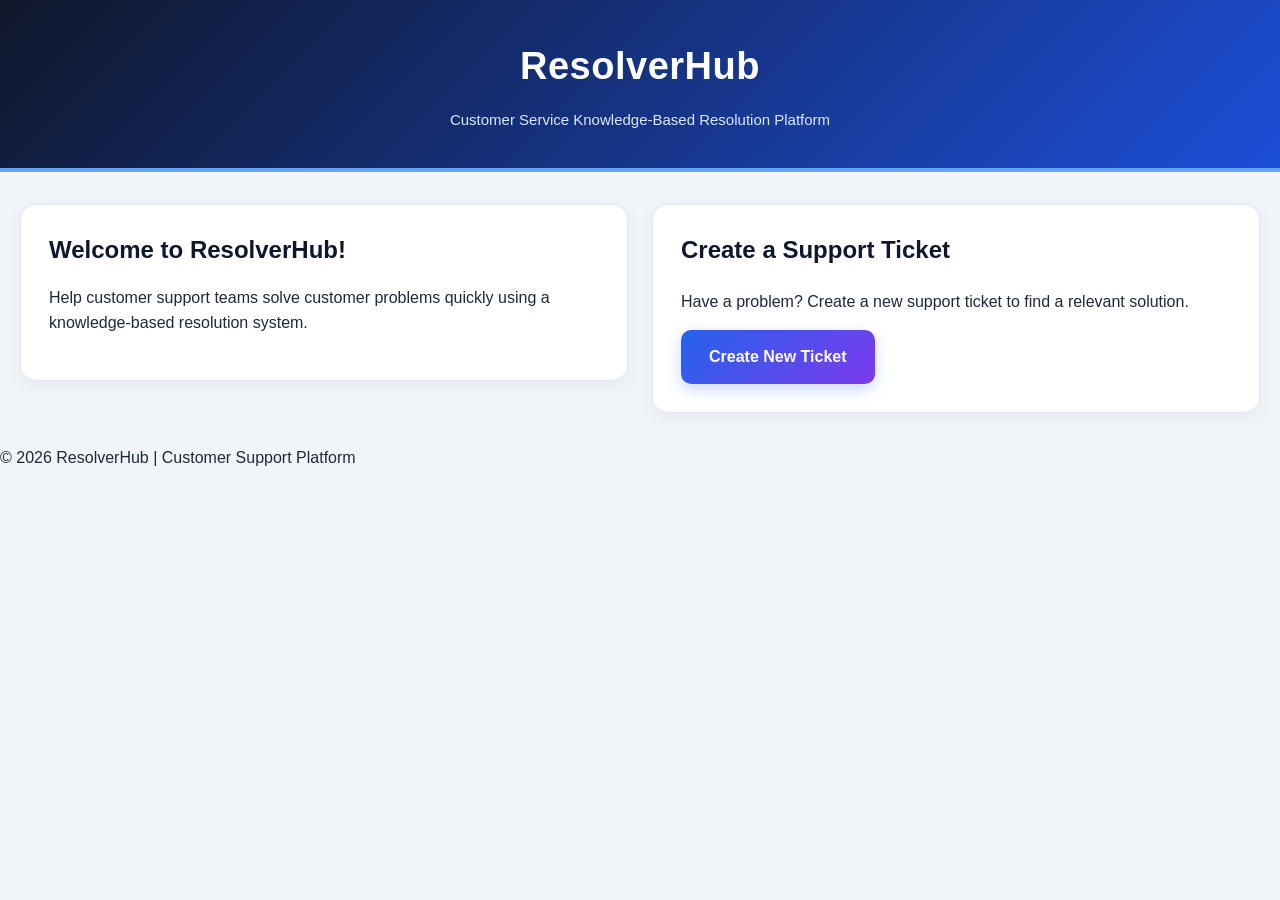
<file: index.html>
<!DOCTYPE html>
<html lang="en">
<head>
    <meta charset="UTF-8">
    <meta name="viewport" content="width=device-width, initial-scale=1.0">

    <title>Welcome - ResolverHub</title>

    <link rel="stylesheet" href="css/style.css">
</head>

<body>

    <!-- Header -->
    <header>
        <h1>ResolverHub</h1>
        <p>Customer Service Knowledge-Based Resolution Platform</p>
    </header>

    <main>

        <!-- Welcome Board -->
        <section class="welcome">
            <h2>Welcome to ResolverHub!</h2>
            <p>
                Help customer support teams solve customer problems
                quickly using a knowledge-based resolution system.
            </p>
        </section>

        <!-- Create Ticket -->
        <section class="create-ticket">
            <h2>Create a Support Ticket</h2>
            <p>
                Have a problem? Create a new support ticket
                to find a relevant solution.
            </p>

            <button
                type="button"
                onclick="window.location.href='create-ticket.html'">
                Create New Ticket
            </button>
        </section>


    </main>

    <footer>
        <p>&copy; 2026 ResolverHub | Customer Support Platform</p>
    </footer>

</body>
</html>
</file>
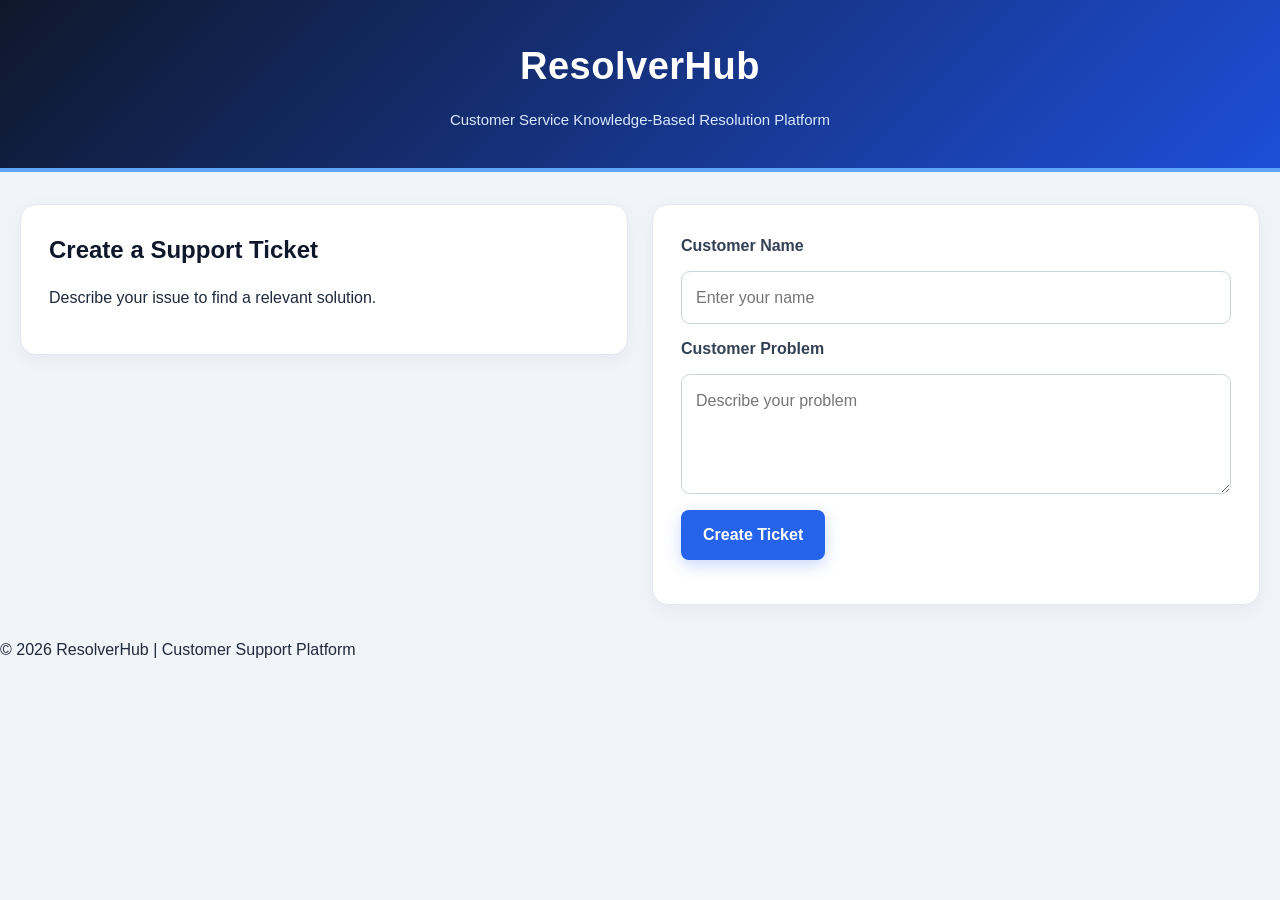
<file: create-ticket.html>
<!DOCTYPE html>
<html lang="en">
<head>
    <meta charset="UTF-8">
    <meta name="viewport" content="width=device-width, initial-scale=1.0">
    <title>Create Support Ticket - ResolverHub</title>
    <link rel="stylesheet" href="css/style.css">
</head>
<body>

    <header>
        <h1>ResolverHub</h1>
        <p>Customer Service Knowledge-Based Resolution Platform</p>
    </header>

    <main>
        <section class="welcome">
            <h2>Create a Support Ticket</h2>
            <p>Describe your issue to find a relevant solution.</p>
        </section>

        <section class="create-ticket">
            <form id="ticket-form">
                <label for="customer-name">Customer Name</label>
                <input
                    type="text"
                    id="customer-name"
                    placeholder="Enter your name"
                    required
                >

                <label for="issue">Customer Problem</label>
                <textarea
                    id="issue"
                    placeholder="Describe your problem"
                    required
                ></textarea>

                <button type="submit">Create Ticket</button>
            </form>

            <p id="ticket-message"></p>
        </section>
    </main>

    <footer>
        <p>&copy; 2026 ResolverHub | Customer Support Platform</p>
    </footer>

    <script src="js/create-ticket.js"></script>
</body>
</html>
</file>
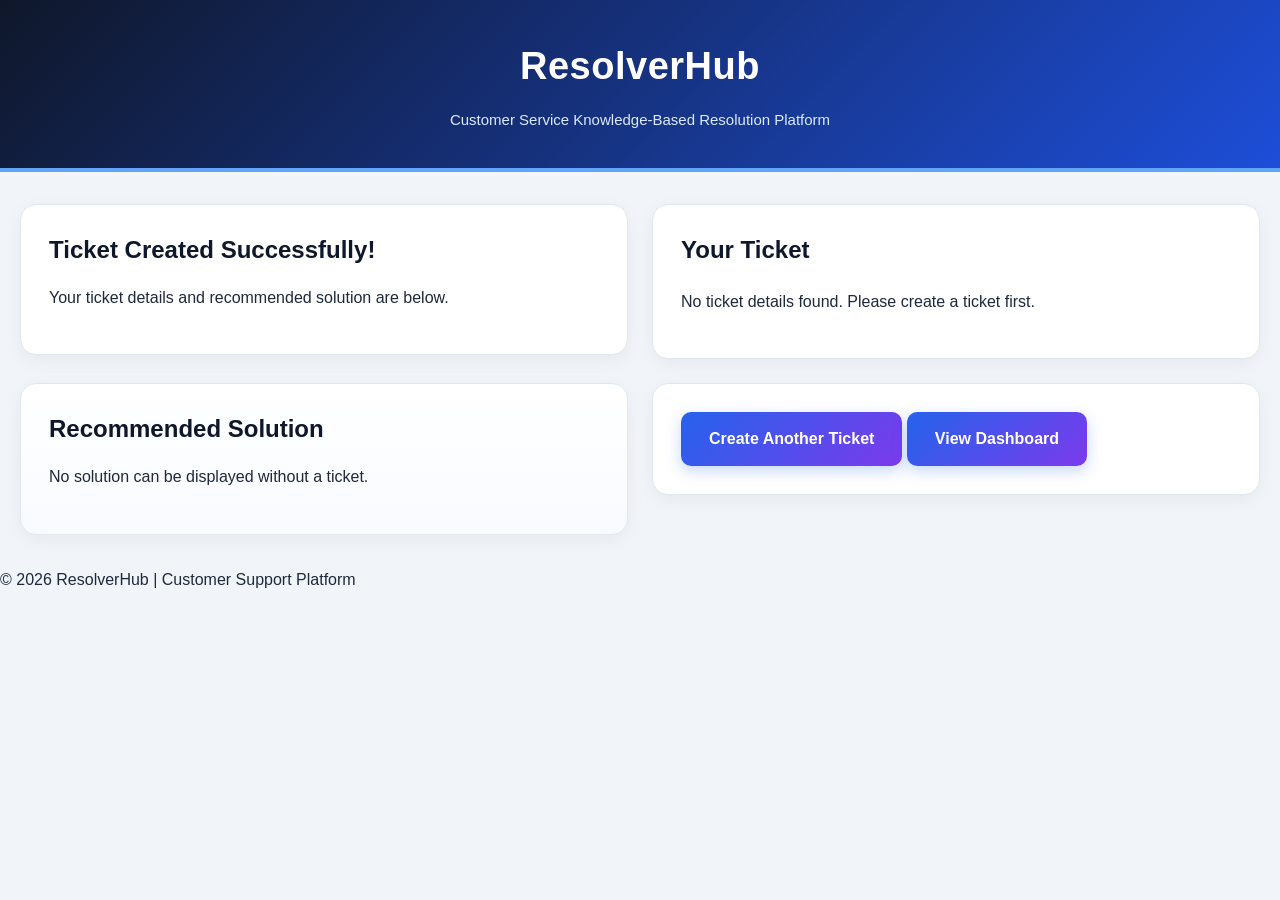
<file: solution.html>
<!DOCTYPE html>
<html lang="en">
<head>
    <meta charset="UTF-8">
    <meta name="viewport" content="width=device-width, initial-scale=1.0">
    <title>Ticket Solution - ResolverHub</title>
    <link rel="stylesheet" href="css/style.css">
</head>
<body>

    <header>
        <h1>ResolverHub</h1>
        <p>Customer Service Knowledge-Based Resolution Platform</p>
    </header>

    <main>
        <section class="welcome">
            <h2>Ticket Created Successfully!</h2>
            <p>Your ticket details and recommended solution are below.</p>
        </section>

        <section class="create-ticket">
            <h2>Your Ticket</h2>
            <div id="ticket-details">Loading ticket details...</div>
        </section>

        <section class="knowledge-base">
            <h2>Recommended Solution</h2>
            <div id="solution-result">Finding a matching solution...</div>
        </section>

        <section class="create-ticket">
            <button type="button" onclick="window.location.href='create-ticket.html'">
                Create Another Ticket
            </button>

            <button type="button" onclick="window.location.href='index.html'">
                View Dashboard
            </button>
        </section>
    </main>

    <footer>
        <p>&copy; 2026 ResolverHub | Customer Support Platform</p>
    </footer>

    <script src="js/data.js"></script>
    <script src="js/solution.js"></script>
</body>
</html>
</file>
<file: css/style.css>
/* ==============================
   ResolverHub - Professional UI
   ============================== */

* {
    box-sizing: border-box;
}

:root {
    --primary: #2563eb;
    --primary-dark: #1d4ed8;
    --heading: #0f172a;
    --text: #475569;
    --muted: #64748b;
    --border: #e2e8f0;
    --background: #f1f5f9;
    --white: #ffffff;
    --success: #15803d;
    --danger: #dc2626;
}

html {
    scroll-behavior: smooth;
}

body {
    margin: 0;
    font-family: Arial, sans-serif;
    background: var(--background);
    color: #1e293b;
    line-height: 1.6;
}

button,
input,
textarea,
select {
    font: inherit;
}

button {
    cursor: pointer;
}

button:focus-visible,
input:focus-visible,
textarea:focus-visible,
select:focus-visible {
    outline: 3px solid #93c5fd;
    outline-offset: 2px;
}

/* Header */

header {
    background: linear-gradient(135deg, #0f172a, #1d4ed8);
    color: var(--white);
    padding: 36px 20px;
    text-align: center;
    border-bottom: 4px solid #60a5fa;
}

header h1 {
    margin: 0 0 10px;
    font-size: clamp(28px, 4vw, 38px);
    font-weight: 700;
    letter-spacing: 0.5px;
}

header p {
    margin: 0;
    color: #dbeafe;
    font-size: 15px;
    line-height: 1.7;
}

/* Main layout */

main {
    width: 100%;
    max-width: 1100px;
    margin: 32px auto;
    padding: 0 20px;
}

/* Sections */

section {
    margin-top: 24px;
    padding: 28px;
    background: var(--white);
    border: 1px solid var(--border);
    border-radius: 16px;
    box-shadow: 0 5px 18px rgba(15, 23, 42, 0.05);
}

section h2 {
    margin-top: 0;
    margin-bottom: 18px;
    color: var(--heading);
    font-size: 24px;
    line-height: 1.4;
}

section h3 {
    color: var(--primary-dark);
}

/* Dashboard */

.dashboard {
    margin-top: 0;
}

.ticket-container {
    display: flex;
    flex-wrap: wrap;
    gap: 18px;
}

.ticket-card {
    flex: 1;
    min-width: 180px;
    padding: 22px;
    background: linear-gradient(145deg, #ffffff, #eff6ff);
    border: 1px solid #dbeafe;
    border-radius: 14px;
    text-align: left;
    box-shadow: 0 4px 12px rgba(37, 99, 235, 0.05);
    transition: box-shadow 0.2s ease, transform 0.2s ease;
}

.ticket-container > .ticket-card:hover {
    transform: translateY(-3px);
    box-shadow: 0 9px 20px rgba(37, 99, 235, 0.1);
}

.ticket-card h3 {
    margin: 0 0 8px;
    color: #475569;
    font-size: 15px;
    font-weight: 600;
}

.ticket-card p {
    margin: 8px 0 0;
    color: var(--primary);
    font-size: 34px;
    font-weight: 700;
    overflow-wrap: anywhere;
}

/* Knowledge Base */

.knowledge-base {
    background: linear-gradient(180deg, #ffffff, #f8fbff);
}

.knowledge-base > p {
    color: var(--muted);
    margin-bottom: 20px;
}

/* Search */

#search-input {
    width: 70%;
    max-width: 600px;
    min-height: 48px;
    padding: 12px 15px;
    color: var(--heading);
    background: var(--white);
    border: 1px solid #cbd5e1;
    border-radius: 9px;
    outline: none;
    transition: border-color 0.2s ease, box-shadow 0.2s ease;
}

#search-input:focus {
    border-color: var(--primary);
    box-shadow: 0 0 0 3px #dbeafe;
}

#search-button {
    min-height: 48px;
    padding: 12px 22px;
    margin-left: 8px;
    color: var(--white);
    background: var(--primary);
    border: none;
    border-radius: 9px;
    font-weight: 600;
    box-shadow: 0 4px 10px rgba(37, 99, 235, 0.15);
    transition: background-color 0.2s ease, transform 0.2s ease;
}

#search-button:hover {
    background: var(--primary-dark);
    transform: translateY(-1px);
}

#search-results {
    margin-top: 22px;
    padding: 20px;
    background: #f8fafc;
    border: 1px solid var(--border);
    border-radius: 12px;
    line-height: 1.8;
    overflow-wrap: anywhere;
}

#search-results:empty {
    display: none;
}

#search-results h3 {
    margin: 0 0 10px;
    color: var(--primary-dark);
    font-size: 18px;
}

#search-results p {
    margin: 8px 0;
    color: var(--text);
    font-size: 15px;
}

#search-results strong {
    color: #1e40af;
}

#search-results a {
    color: var(--primary);
    font-weight: 600;
    text-decoration: none;
}

#search-results a:hover {
    text-decoration: underline;
}

/* Create Ticket Form */

.create-ticket h2 {
    margin-bottom: 22px;
}

#ticket-form {
    display: flex;
    flex-direction: column;
    gap: 12px;
}

#ticket-form label {
    color: #334155;
    font-weight: 600;
}

#customer-name,
#issue {
    width: 100%;
    padding: 13px 14px;
    color: var(--heading);
    background: var(--white);
    border: 1px solid #cbd5e1;
    border-radius: 9px;
    outline: none;
    transition: border-color 0.2s ease, box-shadow 0.2s ease;
}

#customer-name:focus,
#issue:focus {
    border-color: var(--primary);
    box-shadow: 0 0 0 3px #dbeafe;
}

#issue {
    min-height: 120px;
    resize: vertical;
}

#ticket-form button {
    align-self: flex-start;
    padding: 12px 22px;
    margin-top: 4px;
    color: var(--white);
    background: var(--primary);
    border: none;
    border-radius: 8px;
    font-weight: 600;
    transition: background-color 0.2s ease, transform 0.2s ease;
}

#ticket-form button:hover {
    background: var(--primary-dark);
    transform: translateY(-1px);
}

#ticket-message {
    margin-top: 14px;
    color: var(--success);
    font-weight: 600;
    overflow-wrap: anywhere;
}

/* Ticket Filter */

.ticket-filters {
    display: flex;
    flex-wrap: wrap;
    align-items: center;
    gap: 12px;
    margin: 12px 0 20px;
}

.ticket-filters label {
    color: #334155;
    font-weight: 600;
}

#ticket-filter {
    min-height: 42px;
    max-width: 100%;
    padding: 9px 12px;
    color: var(--heading);
    background: var(--white);
    border: 1px solid #cbd5e1;
    border-radius: 8px;
    cursor: pointer;
}

/* Support Ticket List */

#ticket-list-container {
    display: flex;
    flex-direction: column;
    gap: 16px;
    margin-top: 18px;
}

#ticket-list-container .ticket-card {
    width: 100%;
    min-width: 0;
    flex: none;
    padding: 22px;
    text-align: left;
    background: var(--white);
    border: 1px solid var(--border);
    border-left: 5px solid var(--primary);
    border-radius: 12px;
    box-shadow: 0 4px 12px rgba(15, 23, 42, 0.05);
}

#ticket-list-container .ticket-card:hover {
    box-shadow: 0 8px 18px rgba(15, 23, 42, 0.09);
}

#ticket-list-container .ticket-card h3 {
    margin: 10px 0;
    color: #1e3a8a;
    font-size: 19px;
    overflow-wrap: anywhere;
}

#ticket-list-container .ticket-card p {
    margin: 8px 0;
    color: var(--text);
    font-size: 15px;
    font-weight: 400;
    overflow-wrap: anywhere;
}

/* Ticket Status Badges */

.status-badge {
    display: inline-block;
    margin: 8px 0;
    padding: 5px 12px;
    border-radius: 20px;
    font-size: 13px;
    font-weight: 700;
}

.status-open {
    color: #9a3412;
    background: #ffedd5;
    border: 1px solid #fed7aa;
}

.status-resolved {
    color: #166534;
    background: #dcfce7;
    border: 1px solid #bbf7d0;
}

/* Resolve and Delete Buttons */

.resolve-button,
.delete-button {
    min-height: 40px;
    padding: 9px 15px;
    margin: 10px 8px 0 0;
    border: none;
    border-radius: 7px;
    font-size: 14px;
    font-weight: 600;
    transition: background-color 0.2s ease, transform 0.2s ease;
}

.resolve-button {
    color: var(--white);
    background: #15803d;
}

.resolve-button:hover {
    background: #166534;
    transform: translateY(-1px);
}

.delete-button {
    color: #b91c1c;
    background: #fee2e2;
}

.delete-button:hover {
    background: #fecaca;
    transform: translateY(-1px);
}

/* Tablet */

@media (max-width: 768px) {
    header {
        padding: 28px 16px;
    }

    main {
        margin: 22px auto;
        padding: 0 14px;
    }

    section {
        padding: 22px;
        border-radius: 13px;
    }

    .ticket-container {
        gap: 14px;
    }

    .ticket-card {
        min-width: 150px;
    }

    #search-input {
        width: 100%;
        max-width: none;
    }

    #search-button {
        width: 100%;
        margin: 10px 0 0;
    }
}

/* Mobile */

@media (max-width: 480px) {
    header {
        padding: 24px 14px;
    }

    header h1 {
        font-size: 27px;
        overflow-wrap: anywhere;
    }

    header p {
        font-size: 14px;
    }

    main {
        padding: 0 10px;
        margin: 16px auto;
    }

    section {
        padding: 17px;
        margin-top: 16px;
    }

    section h2 {
        font-size: 21px;
    }

    .ticket-container {
        flex-direction: column;
    }

    .ticket-card {
        width: 100%;
        min-width: 0;
        padding: 18px;
    }

    .ticket-card p {
        font-size: 30px;
    }

    #ticket-form button {
        width: 100%;
        align-self: stretch;
    }

    #ticket-list-container .ticket-card {
        padding: 16px;
    }

    .ticket-filters {
        align-items: stretch;
        flex-direction: column;
    }

    #ticket-filter {
        width: 100%;
    }

    .resolve-button,
    .delete-button {
        margin-right: 5px;
        padding: 10px 12px;
    }

    #search-results {
        padding: 15px;
    }
}

/* Reduced motion accessibility */

@media (prefers-reduced-motion: reduce) {
    *,
    *::before,
    *::after {
        scroll-behavior: auto !important;
        transition-duration: 0.01ms !important;
        animation-duration: 0.01ms !important;
    }
}

/* Desktop: show main sections side by side */

@media (min-width: 900px) {
    main {
        max-width: 1400px;
        display: grid;
        grid-template-columns: repeat(2, minmax(0, 1fr));
        gap: 24px;
        align-items: start;
    }

    main > section {
        margin-top: 0;
        min-width: 0;
    }

    /* Dashboard takes full width */
    main > .dashboard {
        grid-column: 1 / -1;
    }

    /* Ticket cards inside dashboard */
    .ticket-container {
        display: grid;
        grid-template-columns: repeat(3, minmax(0, 1fr));
        gap: 20px;
    }

    .ticket-container > .ticket-card {
        min-width: 0;
    }

    /* Support Tickets takes full width */
    main > .ticket-list {
        grid-column: 1 / -1;
    }
}

/* Smaller screens: keep sections stacked */
@media (max-width: 899px) {
    main {
        display: block;
    }
}

/* Colourful Resolve and Delete buttons */
.ticket-actions {
    display: flex;
    gap: 10px;
    flex-wrap: wrap;
    margin-top: 15px;
}

.ticket-actions button[data-action="resolve"] {
    background: linear-gradient(135deg, #16a34a, #22c55e);
    color: #ffffff;
    border: none;
    padding: 10px 18px;
    border-radius: 8px;
    font-weight: 600;
    cursor: pointer;
    transition: all 0.25s ease;
    box-shadow: 0 3px 8px rgba(22, 163, 74, 0.2);
}

.ticket-actions button[data-action="delete"] {
    background: linear-gradient(135deg, #dc2626, #ef4444);
    color: #ffffff;
    border: none;
    padding: 10px 18px;
    border-radius: 8px;
    font-weight: 600;
    cursor: pointer;
    transition: all 0.25s ease;
    box-shadow: 0 3px 8px rgba(220, 38, 38, 0.2);
}

.ticket-actions button:hover {
    transform: translateY(-2px);
    filter: brightness(1.08);
}

.ticket-actions button:active {
    transform: scale(0.96);
}

/* Welcome Page - Colorful Buttons */
.create-ticket button {
    background: linear-gradient(135deg, #2563eb, #7c3aed);
    color: #ffffff;
    border: none;
    padding: 14px 28px;
    border-radius: 10px;
    font-size: 16px;
    font-weight: 600;
    cursor: pointer;
    box-shadow: 0 5px 15px rgba(37, 99, 235, 0.25);
    transition: transform 0.3s ease, box-shadow 0.3s ease;
}

/* Hover Effect */
.create-ticket button:hover {
    background: linear-gradient(135deg, #7c3aed, #db2777);
    transform: translateY(-3px);
    box-shadow: 0 8px 20px rgba(124, 58, 237, 0.35);
}

/* Click Effect */
.create-ticket button:active {
    transform: scale(0.97);
}

/* Keyboard Accessibility */
.create-ticket button:focus-visible {
    outline: 3px solid #f59e0b;
    outline-offset: 4px;
}
</file>
